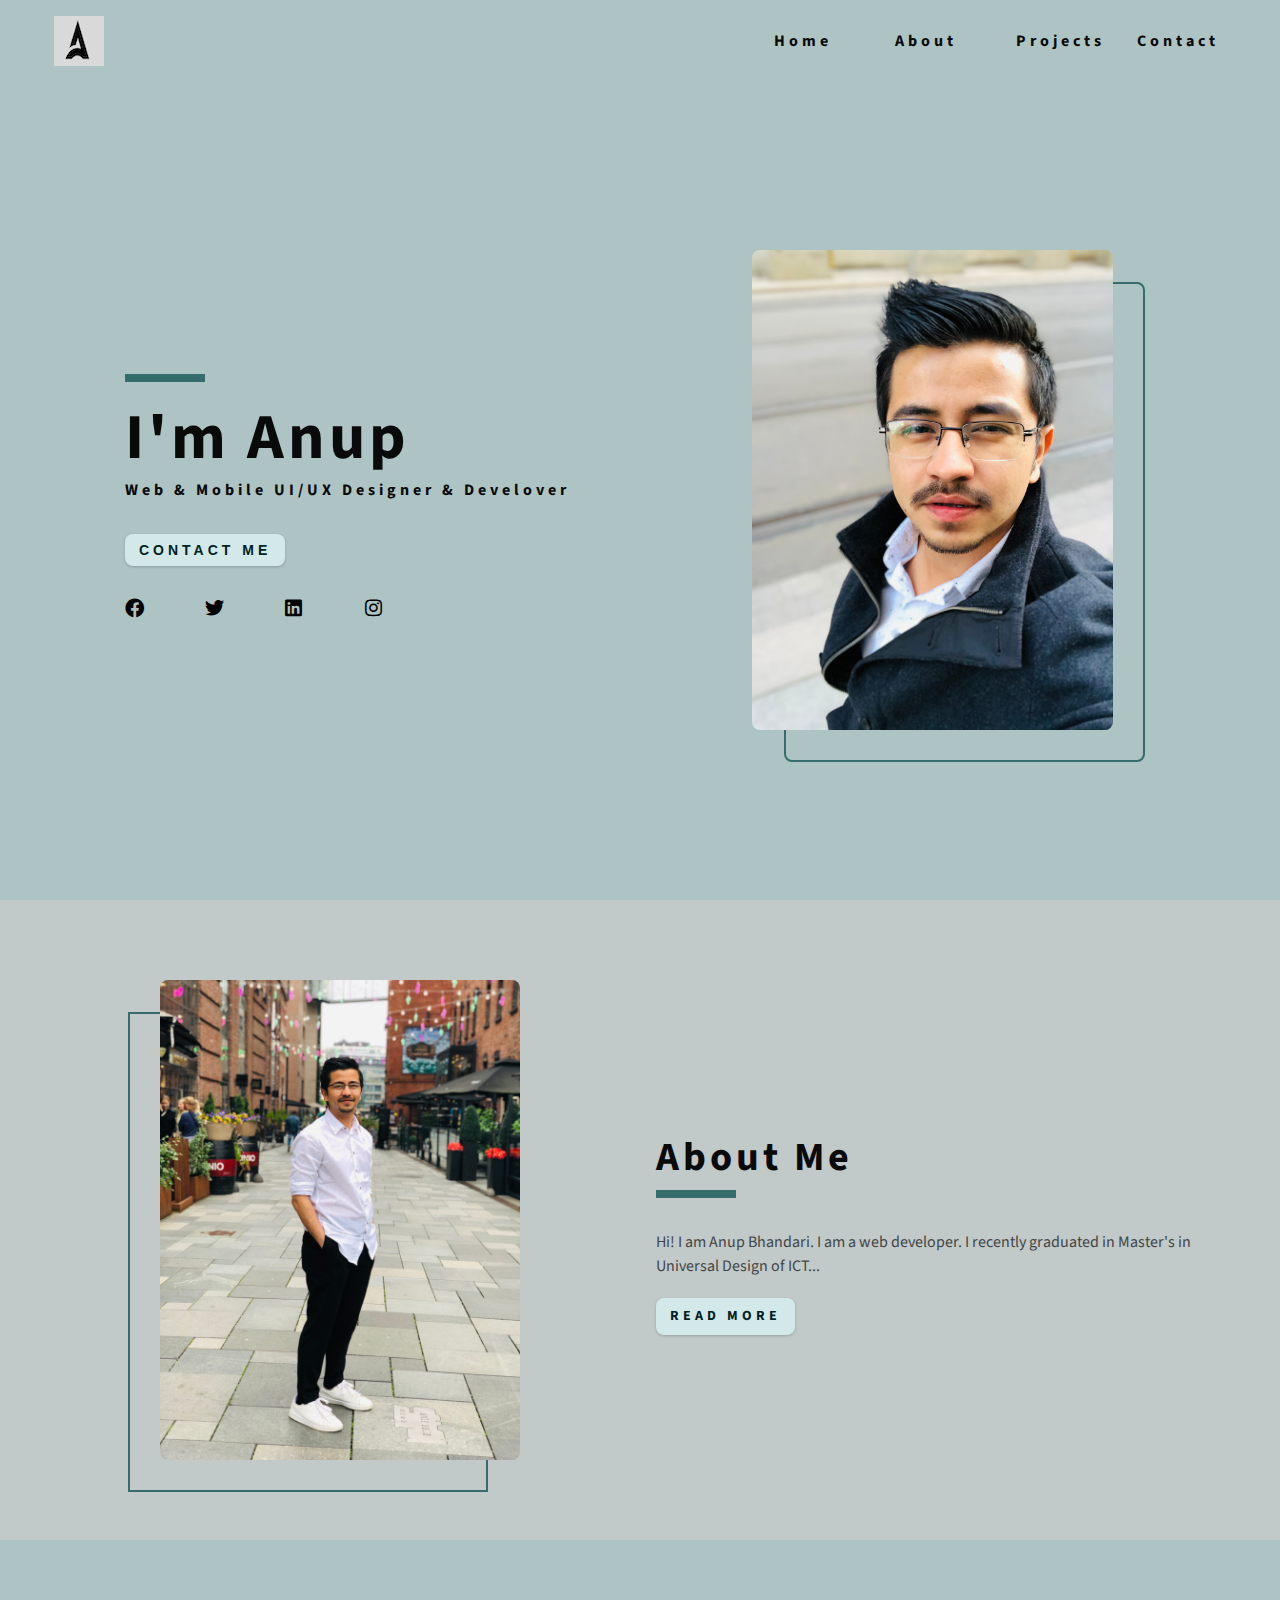
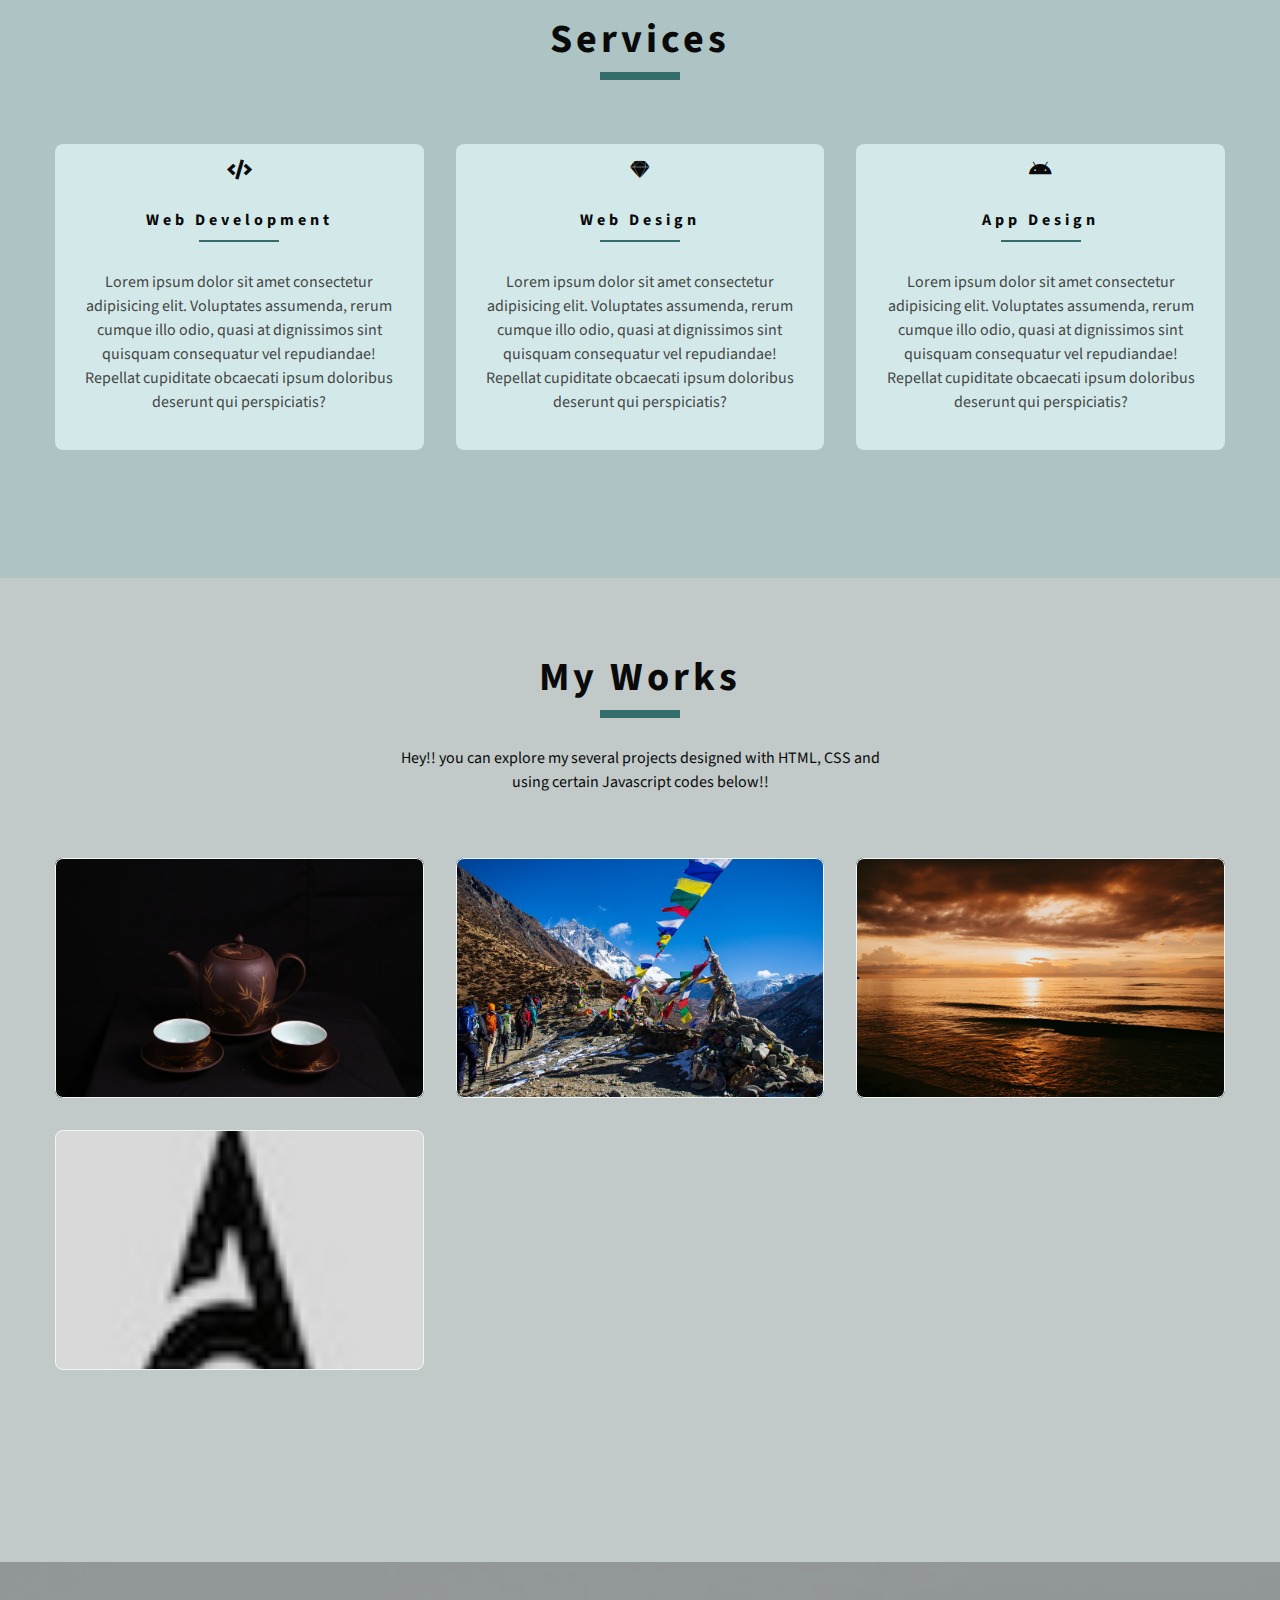
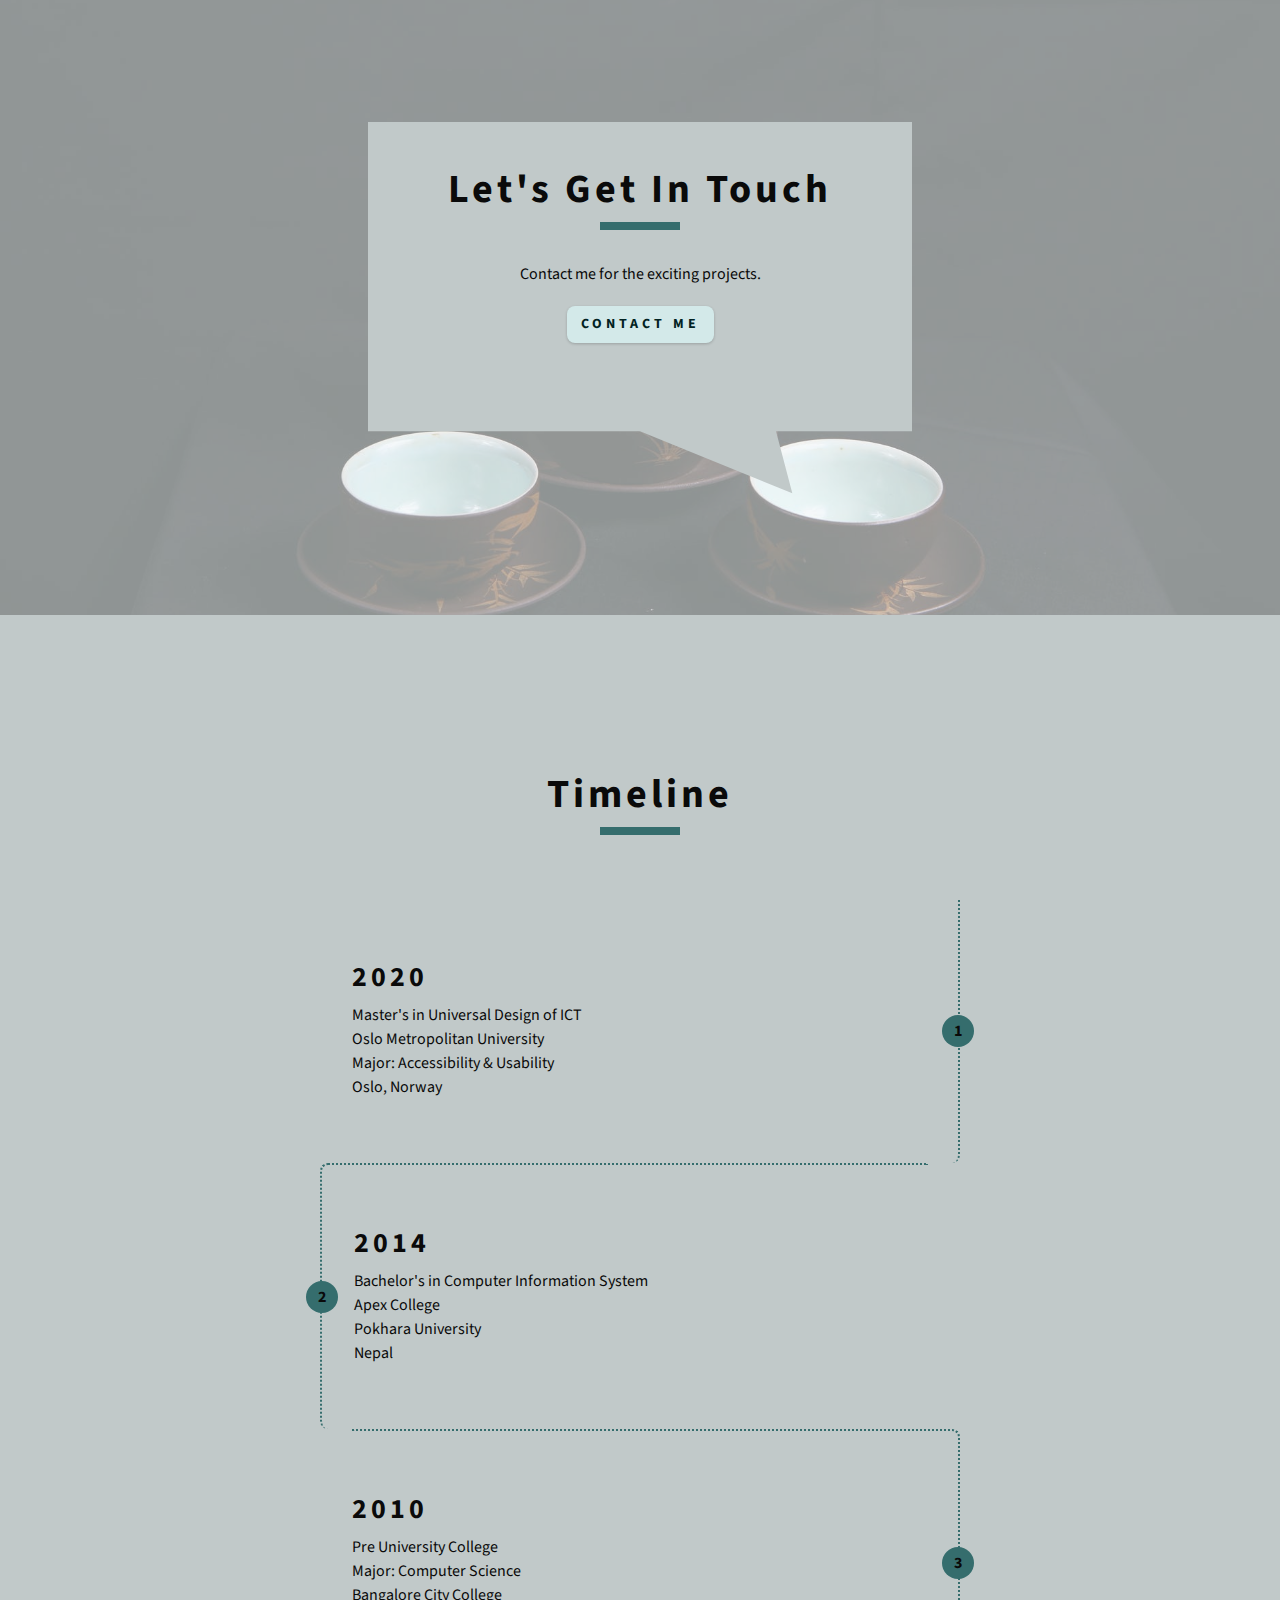
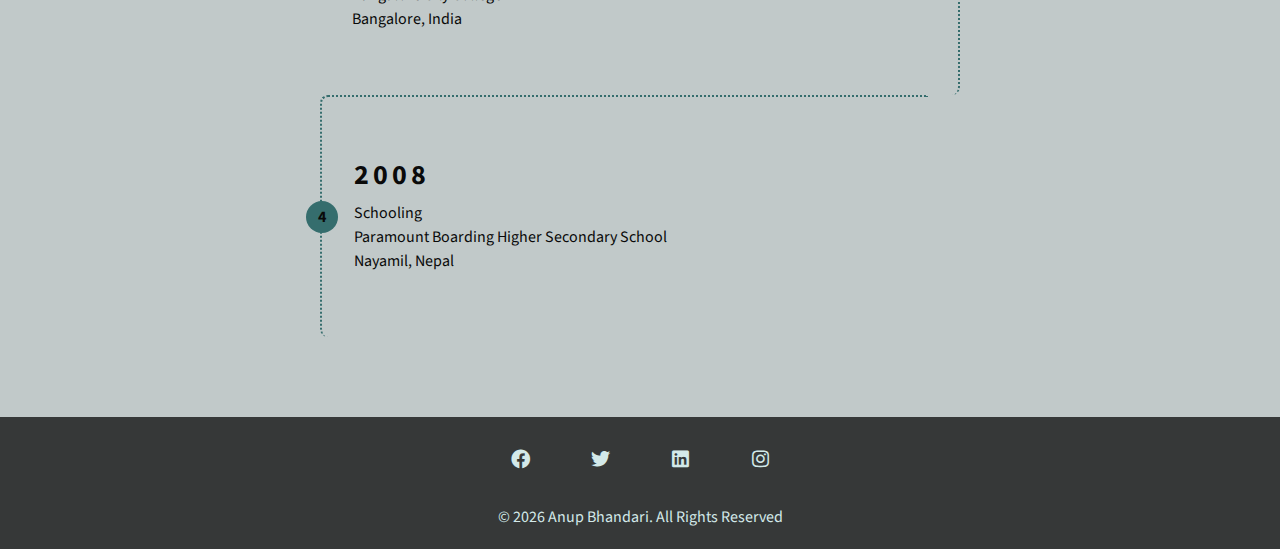
<file: index.html>
<!DOCTYPE html>
<html lang="en">
<head>
    <meta charset="UTF-8">
    <meta name="viewport" content="width=device-width, initial-scale=1.0">
    <title>Home</title>
    <link rel="stylesheet" href="style.css">
    <link rel="stylesheet" href="./fontawesome-free-5.15.1-web/css/all.min.css">
</head>
<body>
    <!-- navbar -->
    <nav class="nav" id="nav">
        <div class="nav-center">
            <!-- navheader -->
            <div class="nav-header">
                <img src="./images/logo.jpeg" class="nav-logo" alt="navlogo">
                <button class="nav-btn" id="nav-btn">
                    <i class="fas fa-bars">
                    </i>
                </button>
                <!-- navlinks -->
                <ul class="nav-links">
                    <li>
                        <a href="index.html">home</a>
                    </li>
                    <li>
                        <a href="about.html">about</a>
                    </li>
                    <li>
                        <a href="projects.html">projects</a>
                    </li>
                    <li>
                        <a href="contact.html">contact</a>
                    </li>
                </ul>
            </div>
        </div>
    </nav>
    <!-- sidebar for the small screen -->
    <aside class="sidebar" id="sidebar">
        <div>
            <button class="close-btn" id="close-btn">
                <i class="fas fa-times"></i>
            </button>
            <ul class="sidebar-links">
                <li>
                    <a href="index.html">home</a>
                </li>
                <li>
                    <a href="about.html">about</a>
                </li>
                <li>
                    <a href="projects.html">projects</a>
                </li>
                <li>
                    <a href="contact.html">contact</a>
                </li>
            </ul>
            <!-- social icons for small screen -->
            <ul class="social-icons">
                <li>
                    <a href="https://www.facebook.com">
                    <i class="fab fa-facebook"></i></a>
                </li>
                <li>
                    <a href="https://www.twitter.com">
                    <i class="fab fa-twitter"></i></a>
                </li>
                <li>
                    <a href="https://www.linkedin.com"><i class="fab fa-linkedin"></i></a>
                </li>
                <li>
                    <a href="https://www.instagram.com.com"><i class="fab fa-instagram"></i></a>
                </li>
            </ul>
        </div>
    </aside>
    <!-- hero section -->
    <header class="hero">
        <div class="section-center hero-center">
            <!-- hero info -->
            <article class="hero-info">
                <div class="underline">

                </div>
                <h1>I'm Anup</h1>
                <h4>Web & Mobile UI/UX designer & develover</h4>
                <button class="btn hero-btn">Contact me</button>
                <!-- hero icons -->
            <ul class="social-icons hero-icons">
                <li>
                    <a href="https://www.facebook.com">
                        <i class="fab fa-facebook"></i></a>
                </li>
                <li>
                    <a href="https://www.twitter.com">
                        <i class="fab fa-twitter"></i></a>
                </li>
                <li>
                    <a href="https://www.linkedin.com"><i class="fab fa-linkedin"></i></a>
                </li>
                <li>
                    <a href="https://www.instagram.com.com"><i class="fab fa-instagram"></i></a>
                </li>
            </ul>
            </article>
            <!-- hero image -->
            <article class="hero-img">
            <img src="./images/hero.jpg" class="hero-photo" alt="">    
            </article>
        </div>
    </header>
    <!-- About Section -->
    <section class="section about">
        <div class="section-center about-center">
            <!-- about image section -->
            <article class="about-img">
                <img src="./images/about-img.jpg" class="hero-photo" alt="">
            </article>
            <!-- end of about image section -->
            <!-- about info section -->
            <article class="about-info">
                <div class="section-title about-title">
                    <h2>About Me</h2>
                    <div class="underline">

                    </div>
                </div>
                <p>Hi! I am Anup Bhandari. I am a web developer.
                I recently graduated in Master's in Universal Design of ICT...</p>
                <a href="about.html" class="btn about-btn">Read More</a>
            </article>
            <!-- end of about info section -->
        </div>
    </section>
    <!-- End of About Section -->
    <!-- services -->
    <section class="section services">
            <!-- services title -->
            <div class="section-title services-title">
                <h2>Services</h2>
                <div class="underline">

                </div>
            </div>
            <!-- end ofservices title -->
        <div class="section-center services-center">
            <!-- single section -->
            <article class="services-info">
                <i class="fas fa-code service-icon"></i>
                <h4>Web Development</h4>
                <div class="underline"></div>
                <p>Lorem ipsum dolor sit amet consectetur adipisicing elit. Voluptates assumenda, rerum cumque illo odio, quasi at dignissimos sint quisquam consequatur vel repudiandae! Repellat cupiditate obcaecati ipsum doloribus deserunt qui perspiciatis?</p>
            </article>
            <!-- end of single section -->
            <!-- single section -->
            <article class="services-info ">
                <i class="fab fa-sketch service-icon"></i>
                <h4>Web Design</h4>
                <div class="underline"></div>
                <p>Lorem ipsum dolor sit amet consectetur adipisicing elit. Voluptates assumenda, rerum cumque illo odio, quasi at
                    dignissimos sint quisquam consequatur vel repudiandae! Repellat cupiditate obcaecati ipsum doloribus deserunt
                    qui perspiciatis?</p>
            </article>
            <!-- end of single section -->
            <!-- single section -->
            <article class="services-info">
                <i class="fab fa-android service-icon"></i>
                <h4>App Design</h4>
                <div class="underline"></div>
                <p>Lorem ipsum dolor sit amet consectetur adipisicing elit. Voluptates assumenda, rerum cumque illo odio, quasi at
                    dignissimos sint quisquam consequatur vel repudiandae! Repellat cupiditate obcaecati ipsum doloribus deserunt
                    qui perspiciatis?</p>
            </article>
            <!-- end of single section -->
        </div>
    </section>
    <!-- end of services -->
    <!-- projects -->
    <section class="section projects">
        <div class="section-title">
            <h2>My Works</h2>
            <div class="underline"></div>
            <p class="projects-text">Hey!! you can explore my several projects designed with HTML, CSS and using certain Javascript codes below!!</p>
        </div>
        <div class="section-center projects-center">
            <!-- single project -->
            <a href="https://tea-house.netlify.app" class="project-1">
            <article class="project">
                <img src="./images/project1.jpeg" class="project-img" alt="">
                <div class="project-info">
                    <h4>Tea House</h4>
                </div>
            </article>
            </a>
            <!-- end of single project -->
            <!-- single project -->
            <a href="https://himalayan-tours.netlify.app" class="project-2">
            <article class="project">
                <img src="./images/project2.jpg" class="project-img" alt="">
                <div class="project-info">
                    <h4>Himalayan Travels</h4>
                </div>
            </article>
            </a>
            <!-- end of single project -->
            <!-- single project -->
            <a href="https://cssgrid-layout.netlify.app" class="project-3">
            <article class="project">
                <img src="./images/project3.jpeg" class="project-img" alt="">
                <div class="project-info">
                    <h4>CSS Grid Layout</h4>
                </div>
            </article>
            </a>
            <!-- end of single project -->
            <!-- single project -->
            <a href="https://anup-portfolio.netlify.app" class="project-4">
            <article class="project">
                <img src="./images/project4.jpeg" class="project-img" alt="">
                <div class="project-info">
                    <h4>My Portfolio</h4>
                </div>
            </article>
            </a>
            <!-- end of single project -->
            
        </div>
    </section>
    <!-- end of projects -->
    <!-- connect -->
    <section class="connect">
        <video 
        autoplay 
        muted 
        loop 
        class="video-container" 
        poster="./images/project1.jpeg">
            <source src="./images/video.mp4" type="video/mp4">
                Sorry, your browser doesnot support embedded videos
        </video>
        <div class="video-banner">
            <!-- section title -->
            <div class="section-title">
                <h2>Let's get in touch</h2>
                <div class="underline"></div>
            </div>
            <!-- end of section title -->
            <p>
                Contact me for the exciting projects.
            </p>
            <a href="contact.html" class="btn">contact me</a>
        </div>
    </section>

    <!-- end of connect -->

    <!-- timeline -->
    <section class="section timeline">
        <!-- section title -->
        <div class="section-title">
            <h2>timeline</h2>
            <div class="underline"></div>
        </div>
        <!-- end of section title -->
        <div class="section-center timeline-center">
            <!-- single item -->
            <article class="timeline-item">
                <h3>2020</h3>
                <p>
                    Master's in Universal Design of ICT <br>
                    Oslo Metropolitan University <br>
                    Major: Accessibility & Usability <br>
                    Oslo, Norway
                </p>
                <span class="number">
                    1
                </span>
            </article>
            <!-- send of single item -->
            <!-- single item -->
            <article class="timeline-item">
                <h3>2014</h3>
                <p>
                    Bachelor's in Computer Information System <br>
                    Apex College <br>
                    Pokhara University <br>
                    Nepal
                </p>
                <span class="number">
                    2
                </span>
            </article>
            <!-- send of single item -->
            <!-- single item -->
            <article class="timeline-item">
                <h3>2010</h3>
                <p>
                    Pre University College <br>
                    Major: Computer Science <br>
                    Bangalore City College <br>
                    Bangalore, India

                </p>
                <span class="number">
                    3
                </span>
            </article>
            <!-- send of single item -->
            <!-- single item -->
            <article class="timeline-item">
                <h3>2008</h3>
                <p>
                    Schooling <br>
                    Paramount Boarding Higher Secondary School <br>
                    Nayamil, Nepal
                </p>
                <span class="number">
                    4
                </span>
            </article>
            <!-- send of single item -->

        </div>
    </section>
    <!-- end of timeline -->
    <!-- footer -->
    <footer class="footer">
        <ul class="social-icons">
            <li>
                <a href="https://www.facebook.com">
                    <i class="fab fa-facebook"></i></a>
            </li>
            <li>
                <a href="https://www.twitter.com">
                    <i class="fab fa-twitter"></i></a>
            </li>
            <li>
                <a href="https://www.linkedin.com"><i class="fab fa-linkedin"></i></a>
            </li>
            <li>
                <a href="https://www.instagram.com.com"><i class="fab fa-instagram"></i></a>
            </li>
        </ul>
        <p>
            &copy; <span id="date"></span> Anup Bhandari. All Rights Reserved
        </p>
        
    </footer>

    <!-- end of footer -->
    <script src="./js/app.js"></script>

</body>
</html>
</file>
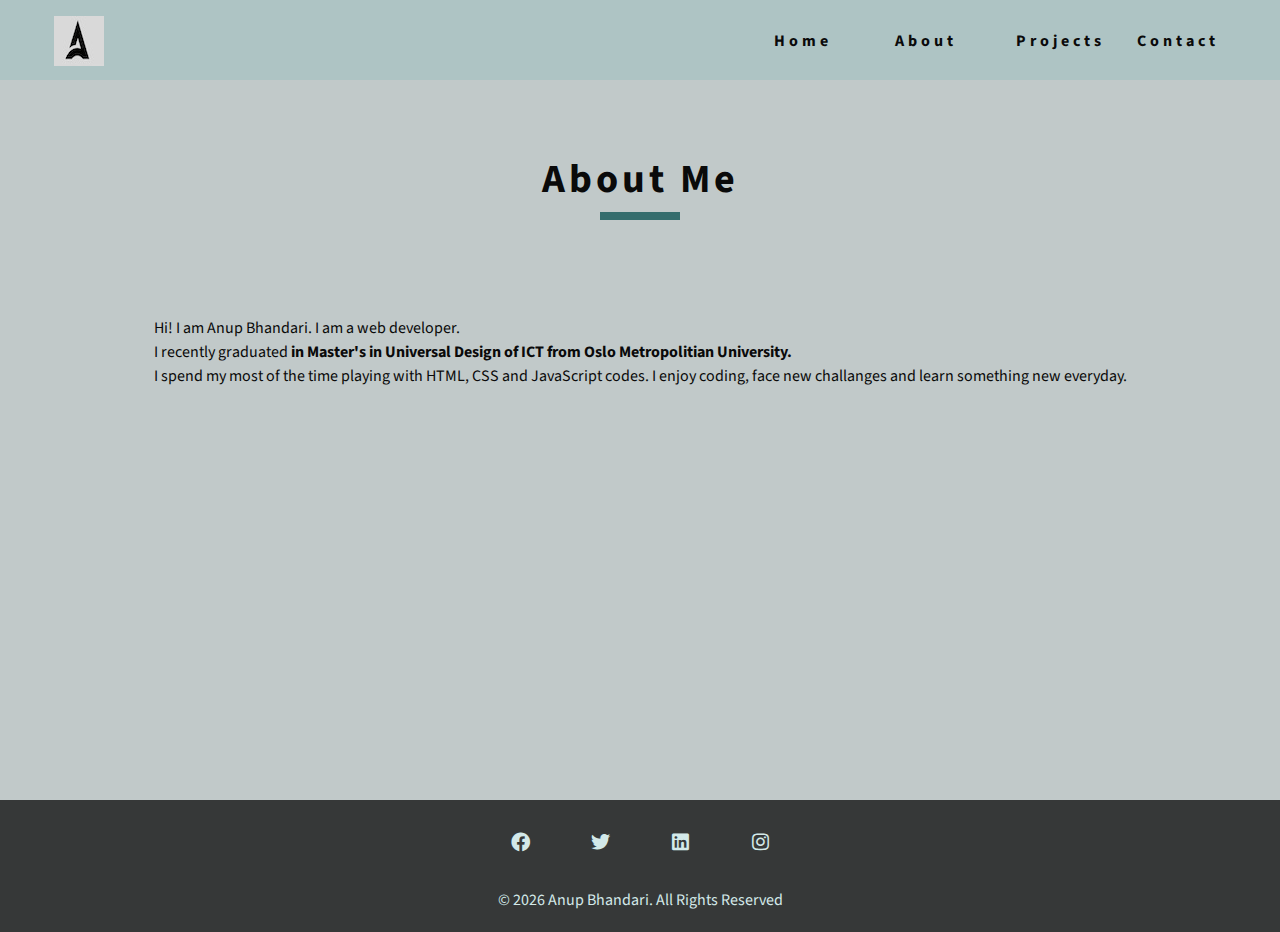
<file: about.html>
<!DOCTYPE html>
<html lang="en">

<head>
    <meta charset="UTF-8">
    <meta name="viewport" content="width=device-width, initial-scale=1.0">
    <title>About</title>
    <link rel="stylesheet" href="style.css">
    <link rel="stylesheet" href="./fontawesome-free-5.15.1-web/css/all.min.css">
</head>

<body>
    <!-- navbar -->
    <nav class="nav" id="nav">
        <div class="nav-center">
            <!-- navheader -->
            <div class="nav-header">
                <img src="./images/logo.jpeg" class="nav-logo" alt="navlogo">
                <button class="nav-btn" id="nav-btn">
                    <i class="fas fa-bars">
                    </i>
                </button>
                <!-- navlinks -->
                <ul class="nav-links">
                    <li>
                        <a href="index.html">home</a>
                    </li>
                    <li>
                        <a href="about.html">about</a>
                    </li>
                    <li>
                        <a href="projects.html">projects</a>
                    </li>
                    <li>
                        <a href="contact.html">contact</a>
                    </li>
                </ul>
            </div>
        </div>
    </nav>
    <!-- sidebar for the small screen -->
    <aside class="sidebar" id="sidebar">
        <div>
            <button class="close-btn" id="close-btn">
                <i class="fas fa-times"></i>
            </button>
            <ul class="sidebar-links">
                <li>
                    <a href="index.html">home</a>
                </li>
                <li>
                    <a href="about.html">about</a>
                </li>
                <li>
                    <a href="projects.html">projects</a>
                </li>
                <li>
                    <a href="contact.html">contact</a>
                </li>
            </ul>
            <!-- social icons for small screen -->
            <ul class="social-icons">
                <li>
                    <a href="https://www.facebook.com">
                        <i class="fab fa-facebook"></i></a>
                </li>
                <li>
                    <a href="https://www.twitter.com">
                        <i class="fab fa-twitter"></i></a>
                </li>
                <li>
                    <a href="https://www.linkedin.com"><i class="fab fa-linkedin"></i></a>
                </li>
                <li>
                    <a href="https://www.instagram.com.com"><i class="fab fa-instagram"></i></a>
                </li>
            </ul>
        </div>
    </aside>
    <!-- end of navbar -->
<section class="section single-page">
    <!-- section title -->
    <div class="section-title">
        <h2>About Me</h2>
        <div class="underline"></div>
    </div>
    <!-- end of section title -->
    <div class="section-center page-info">
        <p>Hi! I am Anup Bhandari. I am a web developer. <br>
        I recently graduated <strong> in Master's in Universal Design of ICT from Oslo Metropolitian University. </strong><br>
        I spend my most of the time playing with HTML, CSS and JavaScript codes. I enjoy coding, face new challanges and learn something new everyday.
    </p>
    </div>
    

</section>

    <!-- footer -->
    <footer class="footer">
        <ul class="social-icons">
            <li>
                <a href="https://www.facebook.com">
                    <i class="fab fa-facebook"></i></a>
            </li>
            <li>
                <a href="https://www.twitter.com">
                    <i class="fab fa-twitter"></i></a>
            </li>
            <li>
                <a href="https://www.linkedin.com"><i class="fab fa-linkedin"></i></a>
            </li>
            <li>
                <a href="https://www.instagram.com.com"><i class="fab fa-instagram"></i></a>
            </li>
        </ul>
        <p>
            &copy; <span id="date"></span> Anup Bhandari. All Rights Reserved
        </p>
    
    </footer>
    
    <!-- end of footer -->
    <script src="./js/app.js"></script>
    
    </body>
    
    </html>
</file>
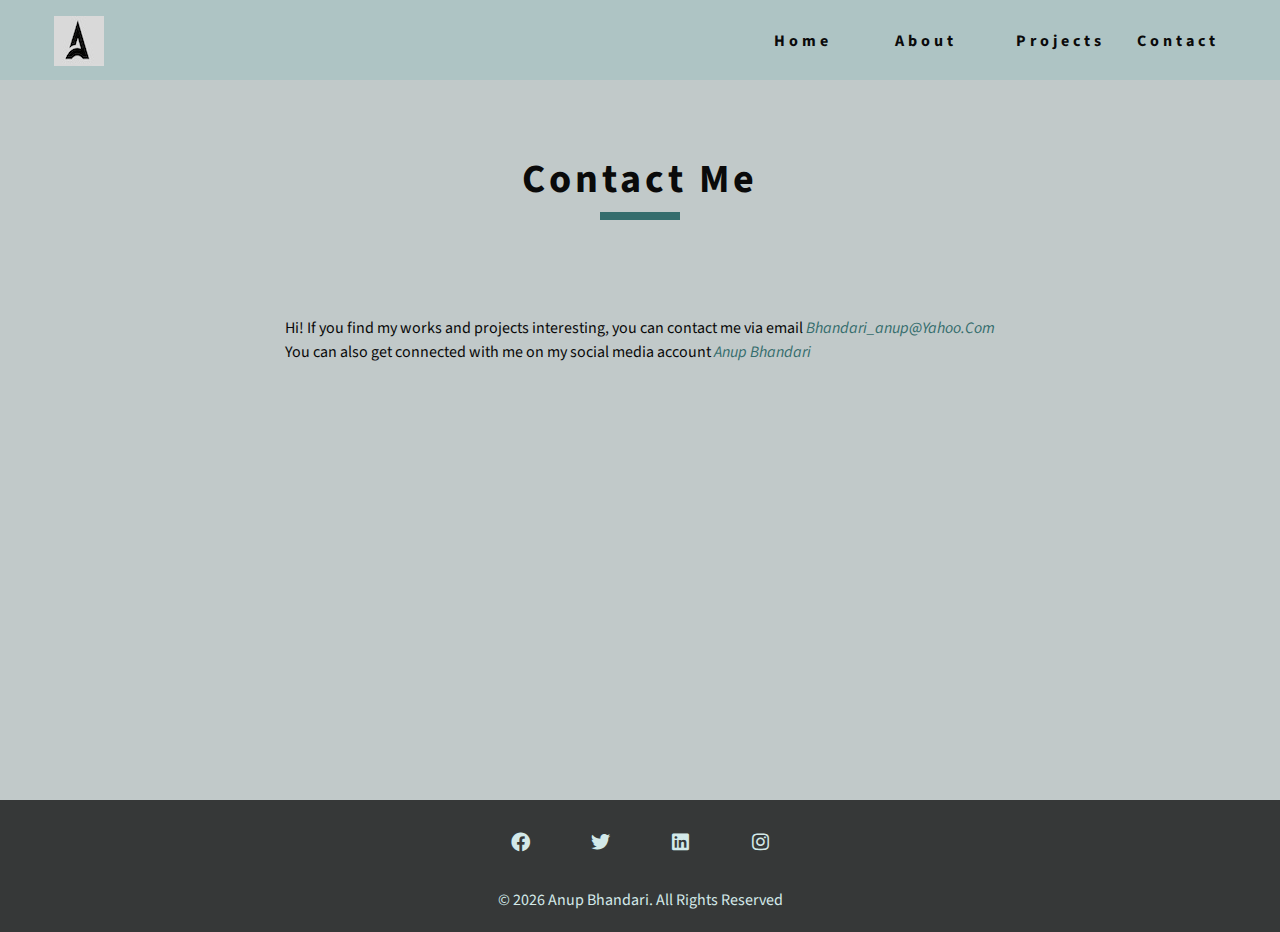
<file: contact.html>
<!DOCTYPE html>
<html lang="en">

<head>
    <meta charset="UTF-8">
    <meta name="viewport" content="width=device-width, initial-scale=1.0">
    <title>Contact</title>
    <link rel="stylesheet" href="style.css">
    <link rel="stylesheet" href="./fontawesome-free-5.15.1-web/css/all.min.css">
</head>

<body>
    <!-- navbar -->
    <nav class="nav" id="nav">
        <div class="nav-center">
            <!-- navheader -->
            <div class="nav-header">
                <img src="./images/logo.jpeg" class="nav-logo" alt="navlogo">
                <button class="nav-btn" id="nav-btn">
                    <i class="fas fa-bars">
                    </i>
                </button>
                <!-- navlinks -->
                <ul class="nav-links">
                    <li>
                        <a href="index.html">home</a>
                    </li>
                    <li>
                        <a href="about.html">about</a>
                    </li>
                    <li>
                        <a href="projects.html">projects</a>
                    </li>
                    <li>
                        <a href="contact.html">contact</a>
                    </li>
                </ul>
            </div>
        </div>
    </nav>
    <!-- sidebar for the small screen -->
    <aside class="sidebar" id="sidebar">
        <div>
            <button class="close-btn" id="close-btn">
                <i class="fas fa-times"></i>
            </button>
            <ul class="sidebar-links">
                <li>
                    <a href="index.html">home</a>
                </li>
                <li>
                    <a href="about.html">about</a>
                </li>
                <li>
                    <a href="projects.html">projects</a>
                </li>
                <li>
                    <a href="contact.html">contact</a>
                </li>
            </ul>
            <!-- social icons for small screen -->
            <ul class="social-icons">
                <li>
                    <a href="https://www.facebook.com">
                        <i class="fab fa-facebook"></i></a>
                </li>
                <li>
                    <a href="https://www.twitter.com">
                        <i class="fab fa-twitter"></i></a>
                </li>
                <li>
                    <a href="https://www.linkedin.com"><i class="fab fa-linkedin"></i></a>
                </li>
                <li>
                    <a href="https://www.instagram.com.com"><i class="fab fa-instagram"></i></a>
                </li>
            </ul>
        </div>
    </aside>
    <!-- end of navbar -->
    <section class="section single-page">
        <!-- section title -->
        <div class="section-title">
            <h2>Contact Me</h2>
            <div class="underline"></div>
        </div>
        <!-- end of section title -->
        <div class="section-center page-info">
        <p>
            Hi! If you find my works and projects interesting, you can contact me via email <em><a href="https:/www.yahoo.com">bhandari_anup@yahoo.com</a></em>
            <br>
            You can also get connected with me on my social media account <em><a href="https:/www.facebook.com">Anup Bhandari</a></em>
        </p>
        </div>
    
    
    </section>

    <!-- footer -->
    <footer class="footer">
        <ul class="social-icons">
            <li>
                <a href="https://www.facebook.com">
                    <i class="fab fa-facebook"></i></a>
            </li>
            <li>
                <a href="https://www.twitter.com">
                    <i class="fab fa-twitter"></i></a>
            </li>
            <li>
                <a href="https://www.linkedin.com"><i class="fab fa-linkedin"></i></a>
            </li>
            <li>
                <a href="https://www.instagram.com.com"><i class="fab fa-instagram"></i></a>
            </li>
        </ul>
        <p>
            &copy; <span id="date"></span> Anup Bhandari. All Rights Reserved
        </p>

    </footer>

    <!-- end of footer -->
    <script src="./js/app.js"></script>

</body>

</html>
</file>
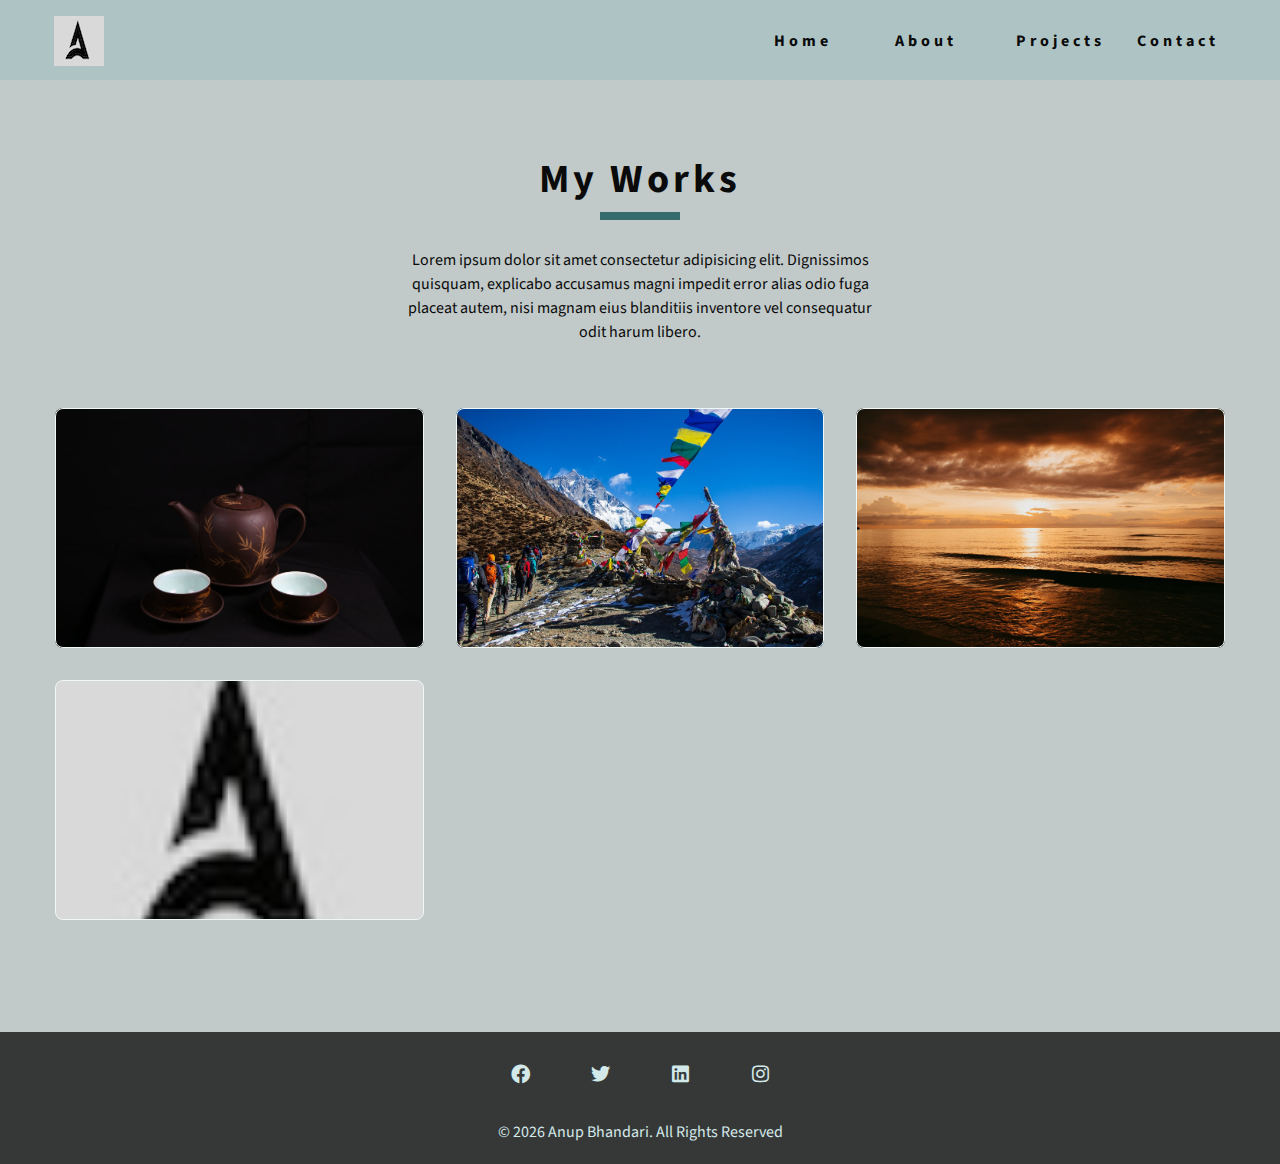
<file: projects.html>
<!DOCTYPE html>
<html lang="en">

<head>
    <meta charset="UTF-8">
    <meta name="viewport" content="width=device-width, initial-scale=1.0">
    <title>Home</title>
    <link rel="stylesheet" href="style.css">
    <link rel="stylesheet" href="./fontawesome-free-5.15.1-web/css/all.min.css">
</head>

<body>
    <!-- navbar -->
    <nav class="nav" id="nav">
        <div class="nav-center">
            <!-- navheader -->
            <div class="nav-header">
                <img src="./images/logo.jpeg" class="nav-logo" alt="navlogo">
                <button class="nav-btn" id="nav-btn">
                    <i class="fas fa-bars">
                    </i>
                </button>
                <!-- navlinks -->
                <ul class="nav-links">
                    <li>
                        <a href="index.html">home</a>
                    </li>
                    <li>
                        <a href="about.html">about</a>
                    </li>
                    <li>
                        <a href="projects.html">projects</a>
                    </li>
                    <li>
                        <a href="contact.html">contact</a>
                    </li>
                </ul>
            </div>
        </div>
    </nav>
    <!-- sidebar for the small screen -->
    <aside class="sidebar" id="sidebar">
        <div>
            <button class="close-btn" id="close-btn">
                <i class="fas fa-times"></i>
            </button>
            <ul class="sidebar-links">
                <li>
                    <a href="index.html">home</a>
                </li>
                <li>
                    <a href="about.html">about</a>
                </li>
                <li>
                    <a href="projects.html">projects</a>
                </li>
                <li>
                    <a href="contact.html">contact</a>
                </li>
            </ul>
            <!-- social icons for small screen -->
            <ul class="social-icons">
                <li>
                    <a href="https://www.facebook.com">
                        <i class="fab fa-facebook"></i></a>
                </li>
                <li>
                    <a href="https://www.twitter.com">
                        <i class="fab fa-twitter"></i></a>
                </li>
                <li>
                    <a href="https://www.linkedin.com"><i class="fab fa-linkedin"></i></a>
                </li>
                <li>
                    <a href="https://www.instagram.com.com"><i class="fab fa-instagram"></i></a>
                </li>
            </ul>
        </div>
    </aside>
    <!-- end of navbar -->

    <!-- projects -->
    <section class="section projects">
        <div class="section-title">
            <h2>My Works</h2>
            <div class="underline"></div>
            <p class="projects-text">Lorem ipsum dolor sit amet consectetur adipisicing elit. Dignissimos quisquam,
                explicabo accusamus magni impedit error alias odio fuga placeat autem, nisi magnam eius blanditiis inventore
                vel consequatur odit harum libero.</p>
        </div>
        <div class="section-center projects-center">
            <!-- single project -->
            <a href="https://tea-house.netlify.app" class="project-1">
                <article class="project">
                    <img src="./images/project1.jpeg" class="project-img" alt="">
                    <div class="project-info">
                        <h4>project title</h4>
                        <p>Client Name</p>
                    </div>
                </article>
            </a>
            <!-- end of single project -->
            <!-- single project -->
            <a href="https://himalayan-tours.netlify.app" class="project-2">
                <article class="project">
                    <img src="./images/project2.jpg" class="project-img" alt="">
                    <div class="project-info">
                        <h4>project title</h4>
                        <p>Client Name</p>
                    </div>
                </article>
            </a>
            <!-- end of single project -->
            <!-- single project -->
            <a href="https://cssgrid-layout.netlify.app" class="project-3">
                <article class="project">
                    <img src="./images/project3.jpeg" class="project-img" alt="">
                    <div class="project-info">
                        <h4>project title</h4>
                        <p>Client Name</p>
                    </div>
                </article>
            </a>
            <!-- end of single project -->
            <!-- single project -->
            <a href="https://anup-portfolio.netlify.app" class="project-4">
                <article class="project">
                    <img src="./images/project4.jpeg" class="project-img" alt="">
                    <div class="project-info">
                        <h4>project title</h4>
                        <p>Client Name</p>
                    </div>
                </article>
            </a>
            <!-- end of single project -->
    
        </div>
    </section>
    <!-- end of projects -->

    <!-- footer -->
    <footer class="footer">
        <ul class="social-icons">
            <li>
                <a href="https://www.facebook.com">
                    <i class="fab fa-facebook"></i></a>
            </li>
            <li>
                <a href="https://www.twitter.com">
                    <i class="fab fa-twitter"></i></a>
            </li>
            <li>
                <a href="https://www.linkedin.com"><i class="fab fa-linkedin"></i></a>
            </li>
            <li>
                <a href="https://www.instagram.com.com"><i class="fab fa-instagram"></i></a>
            </li>
        </ul>
        <p>
            &copy; <span id="date"></span> Anup Bhandari. All Rights Reserved
        </p>
    
    </footer>
    
    <!-- end of footer -->
    <script src="./js/app.js"></script>
    
    </body>
    
    </html>
</file>
<file: style.css>
@import url("https://fonts.googleapis.com/css2?family=Source+Sans+Pro&display=swap");
/* variables */
:root {
  /* dark shades of primary color */
  --clr-primary-1: #012222;
  /* lighter shades of primary color */
  --clr-primary-2: #356d6d;
  --clr-primary-3: #457a7a;
  --clr-primary-4: #528888;
  --clr-primary-5: #6aa3a3;

  --clr-primary-6: #eff7f7;
  --clr-primary-7: #d3e9e9;
  --clr-primary-8: #c1c9c9;
  --clr-primary-9: #aec4c4;
  /* colors used for paragraph and headings */
  --clr-ph-1: #595e5e;
  --clr-ph-2: #434646;
  --clr-ph-3: #363838;
  --clr-ph-4: #0a0a0a;
  --clr-white: #eff7f7;
  --ff-primary: "Source Sans Pro", sans-serif;
  --transition: all 0.3s linear;
  --spacing: 0.25rem;
  --radius: 0.5rem;
  --light-shadow: 0 5px 15px rgba(0, 0, 0, 0.1);
  --dark-shadow: 0 5px 15px rgba(0, 0, 0, 0.2);
  --max-width: 1172px;
}
/* global styles */
*,
::after,
::before {
  margin: 0;
  padding: 0;
  box-sizing: border-box;
}
body {
  font-family: var(--ff-primary);
  background: var(--clr-primary-8);
  color: var(--clr-ph-4);
  line-height: 1.5;
  font-size: 0.875rem;
}
ul {
  list-style-type: none;
}
a {
  text-decoration: none;
}
img:not(.nav-logo) {
  width: 100%;
  display: block;
}

h1,
h2,
h3,
h4 {
  letter-spacing: var(--spacing);
  text-transform: capitalize;
  line-height: 1.25;
  margin-bottom: 0.75rem;
  font-family: var(--ff-primary);
}
h1 {
  font-size: 3rem;
}
h2 {
  font-size: 2rem;
}
h3 {
  font-size: 1.25rem;
}
h4 {
  font-size: 0.875rem;
}
p {
  margin-bottom: 1.25rem;
  color: var(--clr-grey-5);
}
@media screen and (min-width: 800px) {
  h1 {
    font-size: 4rem;
  }
  h2 {
    font-size: 2.5rem;
  }
  h3 {
    font-size: 1.75rem;
  }
  h4 {
    font-size: 1rem;
  }
  body {
    font-size: 1rem;
  }
  h1,
  h2,
  h3,
  h4 {
    line-height: 1;
  }
}
/*  global classes */

.btn {
  text-transform: uppercase;
  background: var(--clr-primary-7);
  color: var(--clr-primary-1);
  padding: 0.375rem 0.75rem;
  letter-spacing: var(--spacing);
  display: inline-block;
  font-weight: 700;
  -webkit-transition: var(--transition);
  transition: var(--transition);
  font-size: 0.875rem;
  border: 2px solid transparent;
  cursor: pointer;
  box-shadow: 0 1px 3px rgba(0, 0, 0, 0.2);
  border-radius: var(--radius);
}
.btn:hover {
  color: var(--clr-primary-1);
  background: var(--clr-primary-2);
}
/* section */
.section {
  padding: 5rem 0;
}

.section-center {
  width: 90vw;
  margin: 0 auto;
  max-width: 1170px;
}
.section-title {
  margin-bottom: 4rem;
  text-align: center;
}
@media screen and (min-width: 992px) {
  .section-center {
    width: 95vw;
  }
}
/* extra global styles */
.underline {
  width: 5rem;
  height: 0.5rem;
  background: var(--clr-primary-2);
  margin-bottom: 1.75rem;
  margin-left: auto;
  margin-right: auto;
}
/* navbar */
/* navbar for smaller screen */
.nav-links {
  display: none;
}
.nav {
  height: 5rem;
  padding: 1rem;
  display: grid;
  align-items: center;
  transition: var(--transition);
}

.nav-header {
  display: grid;
  grid-template-columns: auto 1fr;
  align-items: center;
}

.nav-btn {
  background: transparent;
  border-color: transparent;
  color: var(--clr-primary-2);
  font-size: 2rem;
  cursor: pointer;
  justify-self: end;
}

/* for bigger screen */
.nav-center {
  width: 100%;
  max-width: 1172px;
  margin: 0 auto;
}
.navbar-fixed {
  position: fixed;
  top: 0;
  left: 0;
  width: 100%;
  box-shadow: var(--light-shadow);
}
@media screen and (min-width: 768px) {
  .nav {
    background: var(--clr-primary-9);
  }
  .nav-btn {
    display: none;
  }
  .nav-links {
    display: grid;
    grid-template-columns: repeat(4, 1fr);
    justify-self: end;
    column-gap: 2rem;
  }
  .nav-links a {
    text-transform: capitalize;
    color: var(--clr-ph-4);
    transition: var(--transition);
    letter-spacing: var(--spacing);
    font-weight: bold;
  }
  .nav-links a:hover {
    color: var(--clr-primary-2);
  }
  /* .nav-center {
    display: grid;
    grid-template-columns: 1fr 1fr;
    align-items: center;
  } */
}
/* sidebar */
.sidebar {
  position: fixed;
  top: 0;
  left: 0;
  width: 100%;
  height: 100%;
  background: var(--clr-primary-8);
  z-index: 4;
  display: grid;
  place-items: center;
  transition: var(--transition);
  /* add later */
  transform: translateX(-100%);
}
.show-sidebar {
  transform: translateX(0);
}
.sidebar-links {
  text-align: center;
}
.sidebar-links a {
  font-size: 2rem;
  text-transform: capitalize;
  color: var(--clr-primary-2);
  transition: var(--transition);
  letter-spacing: var(--spacing);
  display: inline-block;
  margin-bottom: 1rem;
}
.sidebar-links a:hover {
  color: #0a0a0a;
}
.social-icons {
  display: grid;
  margin-top: 2rem;
  width: 20rem;
  grid-template-columns: repeat(4, 1fr);
  justify-items: center;
}
.social-icons i {
  color: black;
  font-size: 1.2rem;
  transition: var(--transition);
}
.social-icons i:hover {
  color: var(--clr-primary-2);
}
.close-btn {
  position: absolute;
  top: 1rem;
  right: 1rem;
  border: transparent;
  background: transparent;
  font-size: 1.5rem;
  color: var(--clr-primary-2);
  transition: var(--transition);
  cursor: pointer;
}
.close-btn:hover {
  color: red;
}
/* hero */
.hero .underline {
  margin-top: 1rem;
  margin-bottom: 1.5rem;
  margin-left: 0;
}
.hero-img {
  display: none;
}
.hero {
  background: var(--clr-primary-9);
}
.hero-center {
  /* calc(100vh - 5rem) because navbar contains 5rem of total vh i.e 100% */
  min-height: calc(100vh - 5rem);
  display: grid;
  place-items: center;
}
.hero-icons {
  justify-items: start;
}
.hero-btn {
  margin-top: 1.5rem;
}
@media screen and (min-width: 992px) {
  .hero-img {
    display: block;
    position: relative;
  }
  .hero-center {
    /* display: grid; */
    grid-template-columns: 1fr 1fr;
  }
  .hero-photo {
    max-width: 25rem;
    max-height: 30rem;
    object-fit: cover;
    border-radius: var(--radius);
    position: relative;
  }
  .hero-img::before {
    content: "";
    position: absolute;
    width: 100%;
    height: 100%;
    border: 2.25px solid var(--clr-primary-2);
    top: 2rem;
    right: -2rem;
    border-radius: var(--radius);
  }
}
/* end of hero section */

/* since we want to apply same style for the small screen for the photos */
.hero-photo {
  max-width: 25rem;
  max-height: 30rem;
  object-fit: cover;
  border-radius: var(--radius);
  position: relative;
}

/* about */
.about-title {
  margin: 2rem auto;
  text-align: left;
}
.about-title .underline {
  margin-left: 0;
}
.about-info p {
  color: var(--clr-ph-2);
}
.about-center {
  display: grid;
  row-gap: 1rem;
}
.about-img {
  justify-self: center;
}
@media screen and (min-width: 992px) {
  .about-center {
    display: grid;
    grid-template-columns: 1fr 1fr;
    column-gap: 2rem;
  }
  .about-img::before {
    content: "";
    position: absolute;
    width: 100%;
    height: 100%;
    top: 2rem;
    left: -2rem;
    border: 2.5px solid var(--clr-primary-2);
  }
  .about-img {
    position: relative;
  }
  .about-info {
    align-self: center;
  }
  .hero-photo {
    object-fit: cover;
  }
}
/* services */
.services {
  background: var(--clr-primary-9);
}
.services-info {
  background: var(--clr-primary-7);
  padding: 1rem 1.5rem;
  margin-bottom: 3rem;
  text-align: center;
  border-radius: var(--radius);
  transition: var(--transition);
}
.services-info h4 {
  margin-top: 1.75rem;
}
.service-icon {
  font-size: 1.25rem;
  font-weight: bold;
}
.services-info .underline {
  height: 0.1rem;
}
.services-info:hover {
  background-color: var(--clr-primary-5);
  cursor: pointer;
}
.services-info p {
  color: var(--clr-ph-2);
}
@media screen and (min-width: 672px) {
  .services-center {
    display: grid;
    grid-template-columns: 1fr 1fr;
    column-gap: 2rem;
  }
}
@media screen and (min-width: 992px) {
  .services-center {
    grid-template-columns: repeat(3, 1fr);
  }
}
/* projects */
.projects-text {
  width: 85vw;
  max-width: 30rem;
  margin: 0 auto;
}
.project {
  position: relative;
  background: var(--clr-primary-9);
  border-radius: var(--radius);
  margin-bottom: 2rem;
}
.project-info {
  text-align: center;
  position: absolute;
  color: var(--clr-ph-4);
  top: 50%;
  left: 50%;
  transform: translate(-50%, -50%);
  opacity: 0;
  transition: var(--transition);
}
.project-info p {
  text-transform: capitalize;
  color: var(--clr-ph-4);
}
.project:hover .project-info {
  opacity: 1;
}
.project-img {
  transition: var(--transition);
  border-radius: var(--radius);
  height: 15rem;
  object-fit: cover;
}
.project:hover .project-img {
  opacity: 0.1;
}
.project::after {
  content: "";
  position: absolute;
  top: 0;
  left: 0;
  width: 100%;
  height: 100%;
  /* color: var(--clr-white); */
  border-radius: var(--radius);
  border: 1.25px solid var(--clr-white);
  transition: var(--transition);
}
.project:hover::after {
  transform: scale(0.8);
}
@media screen and (min-width: 662px) {
  .projects-center {
    display: grid;
    grid-template-columns: 1fr 1fr;
    column-gap: 2rem;
  }
  .project-img {
    object-fit: cover;
  }
}
@media screen and (min-width: 992px) {
  .projects-center {
    grid-template-columns: repeat(3, 1fr);
  }
  .project-img {
    object-fit: cover;
  }
}
/* connect */
.connect {
  /* background: white; */
  min-height: 40vh;
  position: relative;
  padding: 10rem 0 5rem 0;
  margin: 5rem 0;
}
.video-container {
  position: absolute;
  top: 0;
  left: 0;
  height: 100%;
  width: 100%;
  object-fit: cover;
  z-index: -2;
}
.connect::after {
  content: "";
  position: absolute;
  top: 0;
  left: 0;
  width: 100%;
  height: 100%;
  background: var(--clr-white);
  opacity: 0.6;
  z-index: -1;
}
.connect {
  display: grid;
  place-items: center;
}
.video-banner .section-title {
  margin-bottom: 2rem;
}
.video-banner p {
  max-width: 30rem;
}
.video-banner {
  background: var(--clr-primary-8);
  padding: 3rem 5rem 12rem 5rem;
  text-align: center;
  clip-path: polygon(
    0% 0%,
    100% 0%,
    100% 75%,
    75% 75%,
    78% 90%,
    50% 75%,
    0% 75%
  );
}

/* timeline  */

.timeline-center {
  width: 80vw;
  max-width: 40rem;
}
.timeline-item {
  border-top: 2px dotted var(--clr-primary-2);
  margin: 0;
  padding: 4rem 2rem;
  position: relative;
}
.timeline-item p {
  margin-bottom: 0;
}
.timeline-item:nth-child(even) {
  border-left: 2px dotted var(--clr-primary-2);
  border-top-left-radius: var(--radius);
  border-bottom-left-radius: var(--radius);
  margin-right: 2rem;
  padding-right: 0;
}
.timeline-item:nth-child(odd) {
  border-right: 2px dotted var(--clr-primary-2);
  border-bottom-right-radius: var(--radius);
  border-top-right-radius: var(--radius);
  margin-left: 2rem;
  padding-left: 0;
}
.timeline-item:first-child {
  border-top: 0;
  border-top-right-radius: 0;
}
.number {
  position: absolute;
  top: 50%;
  transform: translate(-50%, -50%);
  background: var(--clr-primary-2);
  margin-bottom: 0;
  width: 2rem;
  height: 2rem;
  border-radius: 50%;
  display: grid;
  place-items: center;
  font-weight: bold;
  color: var(--clr-ph-4);
}
.timeline-item:nth-child(even) .number {
  left: 0;
}
.timeline-item:nth-child(odd) .number {
  right: 0;
  transform: translate(50%, -50%);
}
.footer {
  background: var(--clr-ph-3);
  display: grid;
  place-items: center;
}
.footer .social-icons {
  margin-bottom: 2rem;
}
.footer i {
  color: var(--clr-primary-7);
}
.footer p {
  color: var(--clr-primary-7);
  font-size: 1rem;
  text-transform: capitalize;
}
.single-page {
  min-height: calc(100vh - 5rem - 100px);
}
.page-info {
  display: grid;
  place-items: center;
  padding: 2rem;
}
.page-info a {
  color: var(--clr-primary-2);
  text-transform: capitalize;
  transition: var(--transition);
}
.page-info a:hover {
  color: var(--clr-primary-1);
}
</file>
